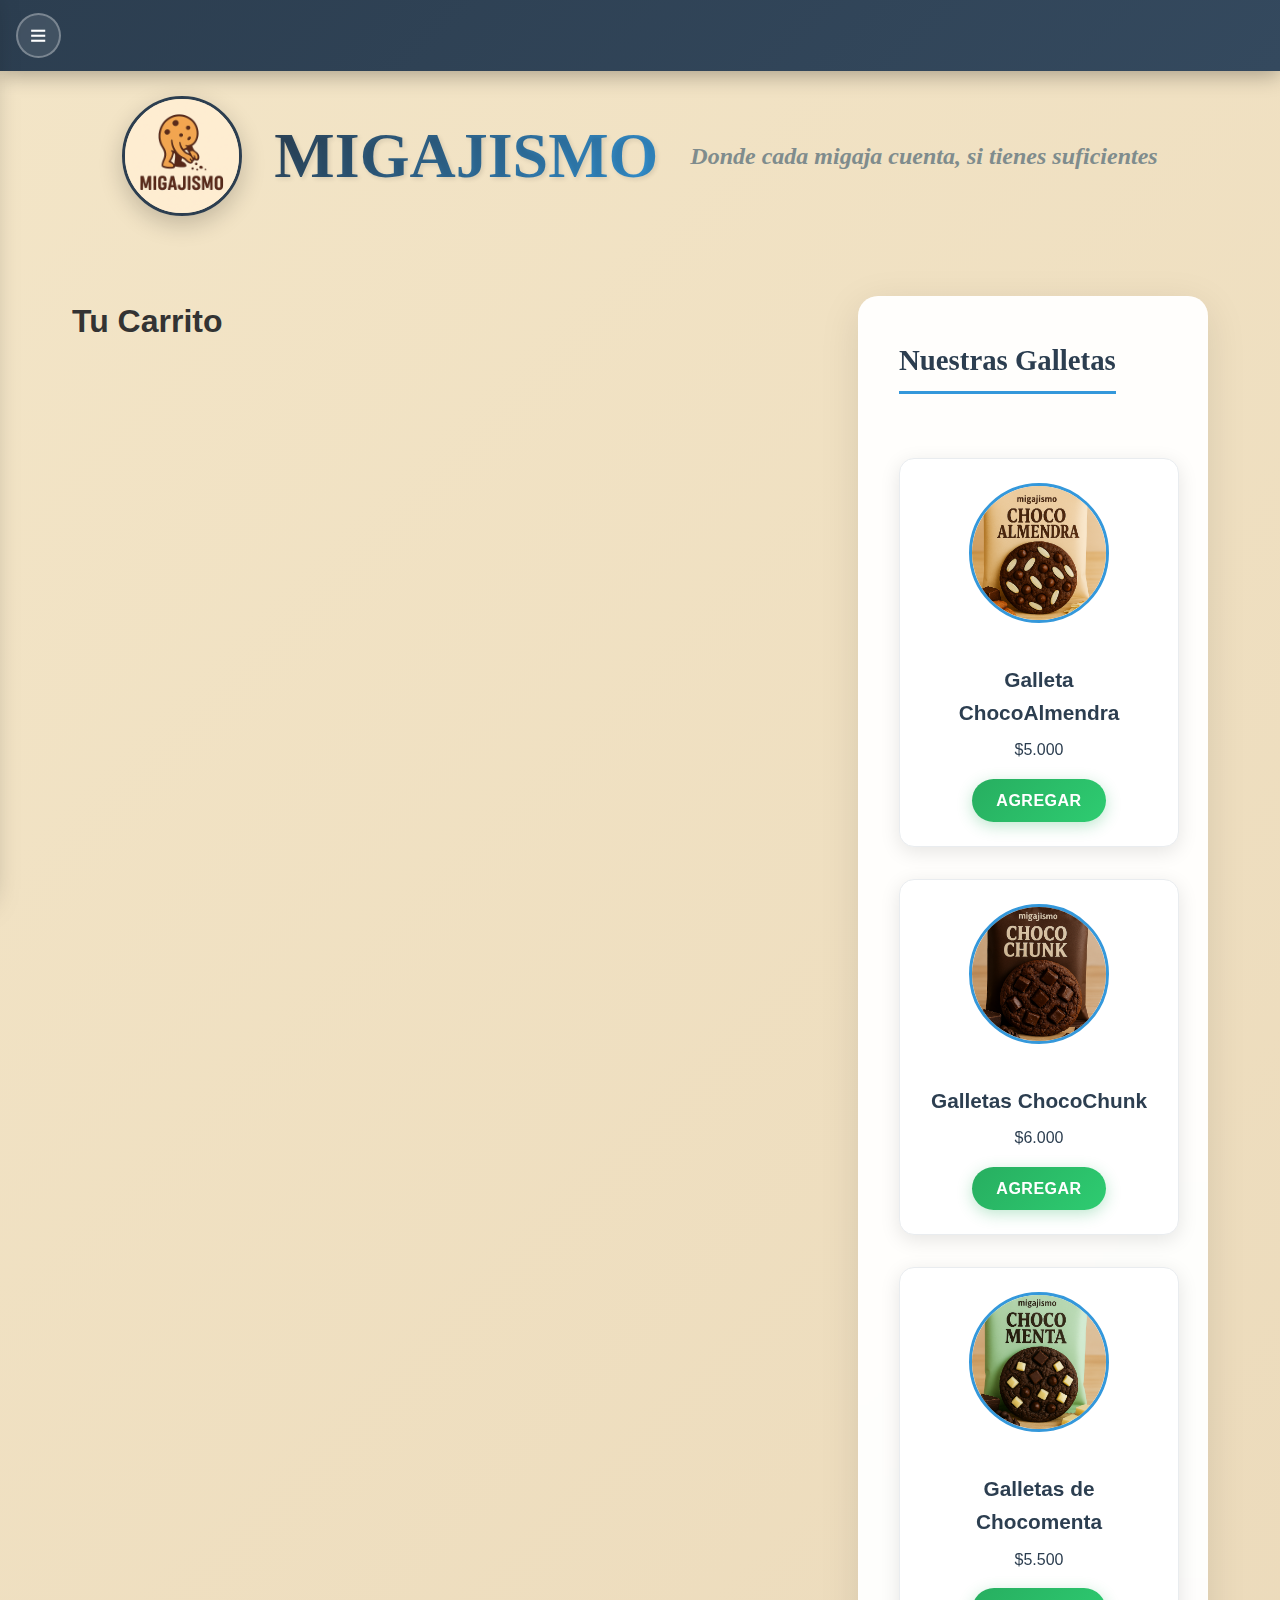
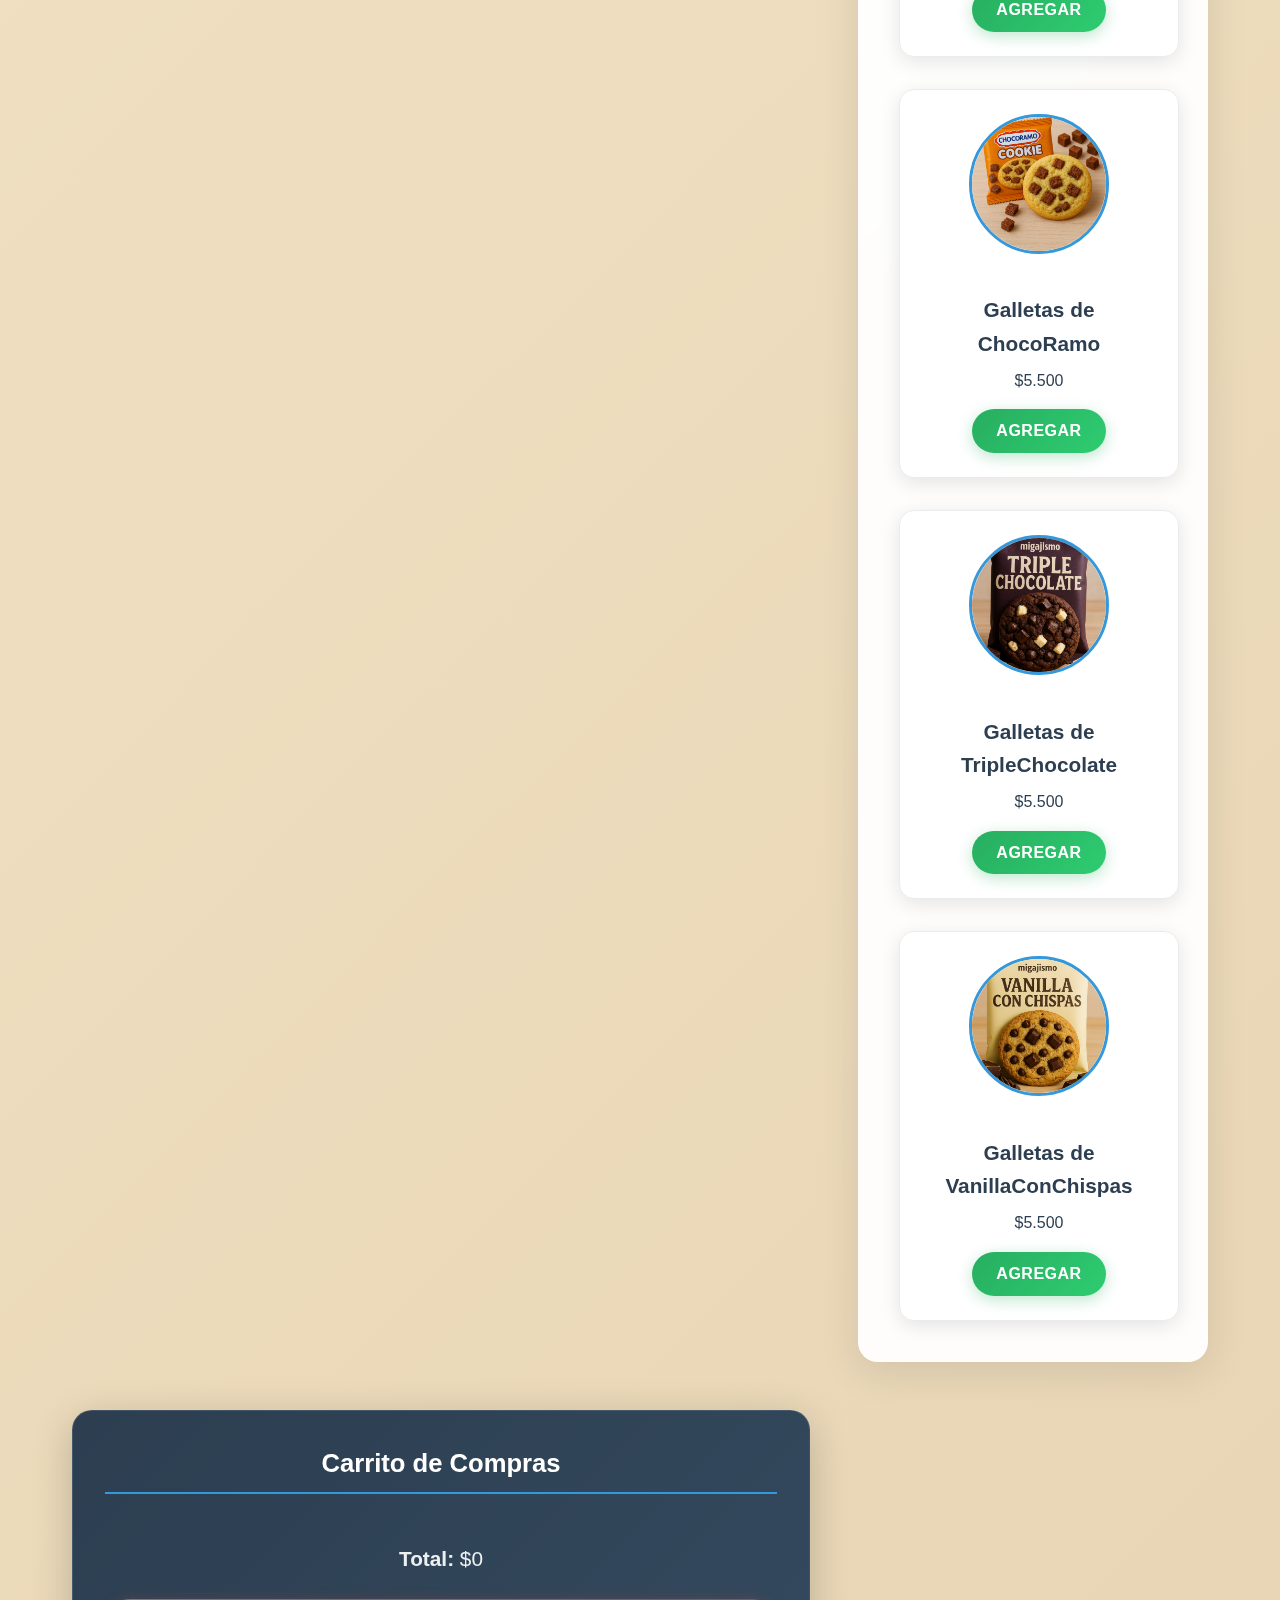
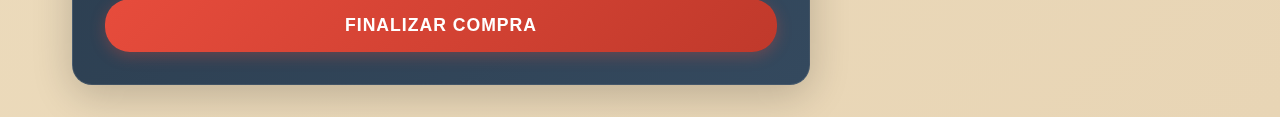
<file: catalogo.html>
<!DOCTYPE html>
<html lang="es">
<head>
  <meta charset="UTF-8">
  <meta name="viewport" content="width=device-width, initial-scale=1.0">
  <title>Catálogo - Migajismo</title>
  <link rel="stylesheet" href="catalogo.css">
  <script src="Migajismo.js" defer></script> <!-- para la barra -->
  <script src="catalogo.js" defer></script>  <!-- para el carrito -->
</head>
<body>

<nav class="barra">
    <div class="categorias">
        <button class="botonLateral" id="botonLateral">≡</button>
    </div>

    <aside class="latMenu" id="latMenu">
        <div class="latHeader">
            <h3>Menu Principal</h3>
            <button class="cerrar" id="cerrar">x</button>
        </div>

        <ul class="menu">
            <li><a href="index.html">Volver al inicio</a></li>
            <li><a href="catalogo.html">Seguir viendo el catálogo</a></li>
            <li><a href="contacto.html">Contáctanos</a></li>
    </aside>

    <div class="overlay" id="overlay"></div>
</nav>


<header>
  <img src = "Logo Migajismo.png" width="120" height="120" alt = "Migajismo" class = "logo" />
  <h1 class = "headTittle">MIGAJISMO</h1>
  <h4 class = "headText"><i>Donde cada migaja cuenta, si tienes suficientes</i></h4>
  </header>
  
  <main class="contenedorCatalogo">
    <h1>Tu Carrito</h1>
    <section class="productos">
      <h2 id="galletas">Nuestras Galletas</h2>
      <div class="gridProductos">
        <div class="producto">
          <img src="ChocoAlmendra.png" id = "ChocoAlmendra" alt="ChocoAlmendra">
          <h3>Galleta ChocoAlmendra</h3>
          <p>$5.000</p>
          <button class="agregar" data-nombre="Galletas ChocoAlmendra" data-precio="5000">Agregar</button>
        </div>

        <div class="producto">
          <img src="ChocoChunk.png" id="ChocoChunk" alt="ChocoChunk">
          <h3>Galletas ChocoChunk</h3>
          <p>$6.000</p>
          <button class="agregar" data-nombre="Galleta ChocoChunk" data-precio="6000">Agregar</button>
        </div>

        <div class="producto">
          <img src="Chocomenta.png" id="Chocomenta" alt="Galletas de avena">
          <h3>Galletas de Chocomenta</h3>
          <p>$5.500</p>
          <button class="agregar" data-nombre="Galletas de Chocomenta" data-precio="5500">Agregar</button>
        </div>
        
        <div class="producto">
          <img src="ChocoRamo.png" id="ChocoRamo" alt="Galletas de chocoramo">
          <h3>Galletas de ChocoRamo</h3>
          <p>$5.500</p>
          <button class="agregar" data-nombre="Galletas de Chocomenta" data-precio="5500">Agregar</button>
        </div>

        <div class="producto">
          <img src="TripeChocolate.png" id="TripleChocolate" alt="Galletas de TripleChocolate">
          <h3>Galletas de TripleChocolate</h3>
          <p>$5.500</p>
          <button class="agregar" data-nombre="Galletas de TripeChocolate" data-precio="5500">Agregar</button>
        </div>

        <div class="producto">
          <img src="VanillaConChispas.png" id="Vanilla" alt="Galletas de VanillaConChispas">
          <h3>Galletas de VanillaConChispas</h3>
          <p>$5.500</p>
          <button class="agregar" data-nombre="Galletas de VanillaConChispas" data-precio="5500">Agregar</button>
        </div>
      </div>
    </section>

    <!-- 🛒 Carrito -->
    <aside class="carrito">
      <h2>Carrito de Compras</h2>
      <ul id="listaCarrito"></ul>
      <p><strong>Total:</strong> $<span id="total">0</span></p>
      <button id="finalizar">Finalizar compra</button>
    </aside>
  </main>

</body>
</html>
</file>
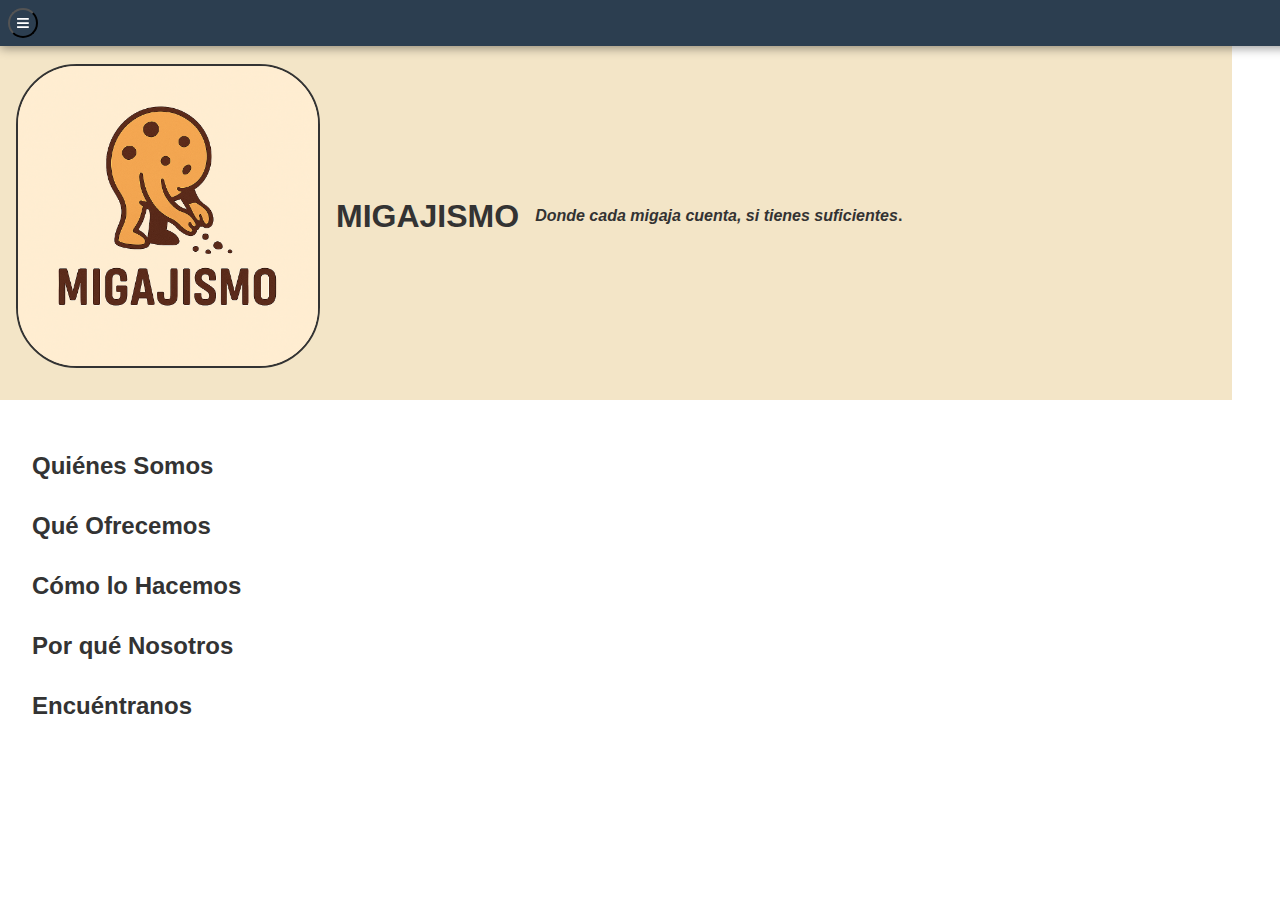
<file: Migajismo Home.html>
<!DOCTYPE html>
<html lang="en">
<head>
    <meta charset="UTF-8">
    <meta name="viewport" content="width=device-width, initial-scale=1.0">
    <title>Pagina principal</title>
    <link rel="stylesheet" href="Migajismo.CSS">
    <script src="Migajismo.js" defer></script>
</head>
<body>
    <header>
        <nav class = "barra">
            <div class = "categorias">
                <button class = "botonLateral" id = "botonLateral">≡</button>
            </div>

            <aside class = "latMenu" id = "latMenu">
                <div class = "latHeader" id = "latHeader">
                    <h3>Nuestros Productos</h3>
                    <button class = "cerrar" id = "cerrar">x</button>
                </div>

                <ul class = "menu">
                    <li>
                        <a href = "Carrito.html#galletas">
                            <img src = "Galletas.jpeg" width = "200" height="112" alt = "Galletas" 
                            class = "foto" />
                            <h4>Galletas</h4>
                        </a>
                    </li>
                </ul>
            </aside>
        </nav>
        <img src = "Logo Migajismo.png" width="300" height="300" alt = "Migajismo" class = "logo" />
        <h1>MIGAJISMO</h1>
        <h4><i>Donde cada migaja cuenta, si tienes suficientes</i>.</h4>
    </header>

    <main>
        <section class = "Sobre Nosotros">
            <div class = "Quienes Somos">
                <h2>Quiénes Somos</h2>
                <p></p>
                <br>
            </div>

            <div class = "Que Ofrecemos">
                <h2>Qué Ofrecemos</h2>
                <p></p>
                <br>
            </div>

            <div class = "Como lo Hacemos">
                <h2>Cómo lo Hacemos</h2>
                <p></p>
                <br>
            </div>

            <div class = "Por que Nosotros">
                <h2>Por qué Nosotros</h2>
                <p></p>
                <br>
            </div>

            <div class = "Encuentranos">
                <h2>Encuéntranos</h2>
                <p></p>
                <br>
            </div>
        </section>

        <br>
    </main>
</body>
</html>

<!-- Logo obtenido con IA-->
</file>
<file: Migajismo.CSS>
* {
    margin: 0;
    padding: 0;
}

body {
    font-family: Arial, sans-serif;
    line-height: 1.5;
    color: #333;
}

header {
    display: flex;
    align-items: center;
    text-align: center;
    padding: 2rem 1rem;
    flex: 1;
    flex-wrap: wrap;
    gap: 1rem;
    max-width: 1200px;
    background-color: #f3e5c7;
    margin-top: 2rem;
}

.logo {
    border-radius: 20%;
    border: 2px solid #333;
    flex-shrink: 0;
    object-fit: cover;
}

.headTittle {
    justify-content: center;
    font-family: fantasy;
    font-size: 50px;
}

.headText {
    display: flex;
    justify-content:right;
    align-items:end;
    font-family: cursive;
    
}

.barra{
    position: fixed;
    padding: 1rem;
    top: 0;
    left: 0;
    width: 100%;
    background-color: #2c3e50;
    box-shadow: 0 2px 10px rgba(0, 0, 0, 0.411);
    z-index: 100;
    padding: 0.5rem;
}

.botonLateral {
    display: flex;
    flex-direction: column;
    justify-content: center;
    align-items: center;
    font-size: 1.5rem;
    width: 30px;
    height: 30px;
    border-radius: 50%;
    color: white;
    background-color: #2c3e50;
    cursor: pointer;
    padding: 0;
}

.botonLateral:hover{
    background-color: #34495e;
}

.latMenu {
    position: fixed;
    top: 0;
    left: -300px;
    width: 280px;
    height: 100vh;
    background-color: #2c3e50;
    color: white;
    transition: left 0.3s ease;
    z-index: 101;
    box-shadow: 2px 0 10px rgba(0,0,0,0.3);
}

.latMenu.abrir {
    left:0;
}

.latHeader {
    display: flex;
    justify-content: space-between;
    align-items: center;
    padding: 1.5rem;
    border-bottom: 1px solid #34495e;
}

.cerrar {
    width: 35px;
    height: 35px;
    background-color: white;
    font-size: 1.5rem;
    color: black;
    border-radius: 20px;
    cursor: pointer;
}

.menu {
    list-style: none;
    padding: 1rem 0;
}

.menu li {
    border-bottom: 1px solid 34495e;
    left: 30px;
}

.menu a {
    display: block;
    color: white;
    text-decoration: none;
    padding: 1rem 1.5rem;
    transition: background-color 0.3s ease;
}

.overlay {
    position: fixed;
    top: 0;
    left: 0;
    width: 100%;
    height: 100%;
    background-color: rgba(0,0,0,0.5);
    opacity: 0;
    visibility: hidden;
    transition: all 0.3s ease;
    z-index: 99;
}

.overlay.activar {
    opacity: 1;
    visibility: visible;
}

main {
    max-width: 1200px;
    margin: 2rem 1rem;
    padding: 1rem;
}

.who {
    display: flex;
    align-items: center;
    justify-content: center;
    flex-wrap: wrap;
    gap: 2rem;
    text-align: center;
    flex: 1;
    min-width: 300px;
    margin-bottom: 3rem;
}

.what {
    display: flex;
    text-align: center;
    align-items: center;
    width: 100%;
    padding: 2rem;
    margin-bottom: 3rem;
    background-color: #2c3e50;
    border-radius: 10%;
}

.juntar {
    display: flex;
    gap: 2rem;
    margin-bottom: 3rem;
    flex-wrap: wrap;
    align-items: center;
    left: 20%;
}

.how, .why {
    flex: 1;
    min-width: 300px;
    padding: 1.5rem;
    width: 40%;
}
</file>
<file: catalogo.css>
/* ===== RESET Y CONFIGURACIÓN GENERAL ===== */
* {
    margin: 0;
    padding: 0;
    box-sizing: border-box;
}

body {
    font-family: 'Segoe UI', Tahoma, Geneva, Verdana, sans-serif;
    line-height: 1.6;
    color: #333;
    background: linear-gradient(135deg, #f3e5c7 0%, #e8d5b5 100%);
    min-height: 100vh;
}

/* ===== BARRA DE NAVEGACIÓN MEJORADA ===== */
.barra {
    position: fixed;
    top: 0;
    left: 0;
    width: 100%;
    background: linear-gradient(135deg, #2c3e50 0%, #34495e 100%);
    box-shadow: 0 4px 20px rgba(0, 0, 0, 0.3);
    z-index: 1000;
    padding: 0.8rem 1rem;
    backdrop-filter: blur(10px);
}

.botonLateral {
    display: flex;
    justify-content: center;
    align-items: center;
    font-size: 1.8rem;
    width: 45px;
    height: 45px;
    border-radius: 50%;
    color: white;
    background: rgba(255, 255, 255, 0.1);
    border: 2px solid rgba(255, 255, 255, 0.3);
    cursor: pointer;
    transition: all 0.3s ease;
    backdrop-filter: blur(10px);
}

.botonLateral:hover {
    background: rgba(255, 255, 255, 0.2);
    transform: scale(1.1);
    border-color: rgba(255, 255, 255, 0.5);
}

header {
    display: flex;
    align-items: center;
    justify-content: center;
    flex-wrap: wrap;
    gap: 2rem;
    padding: 6rem 2rem 3rem;
    background: transparent;
    text-align: center;
    margin-top: 0;
}

.logo {
    border-radius: 50%;
    border: 3px solid #2c3e50;
    flex-shrink: 0;
    object-fit: cover;
    box-shadow: 0 8px 25px rgba(0, 0, 0, 0.2);
    transition: transform 0.3s ease;
}

.logo:hover {
    transform: rotate(5deg) scale(1.05);
}

.headTittle {
    font-family: 'Georgia', 'Times New Roman', serif;
    font-size: clamp(2.5rem, 5vw, 4rem);
    color: #2c3e50;
    text-shadow: 2px 2px 4px rgba(0, 0, 0, 0.1);
    background: linear-gradient(135deg, #2c3e50, #3498db);
    -webkit-background-clip: text;
    -webkit-text-fill-color: transparent;
    margin: 0;
}

.headText {
    font-family: 'Brush Script MT', cursive;
    font-size: clamp(1.2rem, 3vw, 1.5rem);
    color: #7f8c8d;
    font-style: italic;
    margin: 0;
    text-align: center;
}

.latMenu {
    position: fixed;
    top: 0;
    left: -320px;
    width: 300px;
    height: 100vh;
    background: linear-gradient(180deg, #2c3e50 0%, #34495e 100%);
    transition: left 0.4s cubic-bezier(0.4, 0, 0.2, 1);
    z-index: 1001;
    box-shadow: 5px 0 30px rgba(0, 0, 0, 0.4);
    display: flex;
    flex-direction: column;
}

.latMenu.abrir {
    left: 0;
}

.latHeader {
    display: flex;
    justify-content: space-between;
    align-items: center;
    padding: 1.5rem;
    background: rgba(0, 0, 0, 0.2);
    border-bottom: 1px solid rgba(255, 255, 255, 0.1);
}

.latHeader h3 {
    color: white;
    font-size: 1.3rem;
    margin: 0;
}

.cerrar {
    width: 40px;
    height: 40px;
    background: rgba(255, 255, 255, 0.9);
    border: none;
    font-size: 1.5rem;
    color: #2c3e50;
    border-radius: 50%;
    cursor: pointer;
    transition: all 0.3s ease;
    display: flex;
    align-items: center;
    justify-content: center;
}

.cerrar:hover {
    background: white;
    transform: rotate(90deg);
}

.menu {
    list-style: none;
    padding: 1rem 0;
    flex: 1;
}

.menu li {
    border-bottom: 1px solid rgba(255, 255, 255, 0.1);
    transition: background-color 0.3s ease;
}

.menu li:hover {
    background: rgba(255, 255, 255, 0.1);
}

.menu a {
    display: block;
    color: white;
    text-decoration: none;
    padding: 1.2rem 1.5rem;
    transition: all 0.3s ease;
    font-weight: 500;
}

.menu a:hover {
    background: rgba(255, 255, 255, 0.05);
    padding-left: 2rem;
    color: #3498db;
}

/* ===== OVERLAY MEJORADO ===== */
.overlay {
    position: fixed;
    top: 0;
    left: 0;
    width: 100%;
    height: 100%;
    background: rgba(0, 0, 0, 0.7);
    opacity: 0;
    visibility: hidden;
    transition: all 0.3s ease;
    z-index: 999;
    backdrop-filter: blur(5px);
}

.overlay.activar {
    opacity: 1;
    visibility: visible;
}

/* ===== CONTENEDOR PRINCIPAL DEL CATÁLOGO ===== */

.contenedorCatalogo {
    max-width: 1200px;
    margin: 0 auto;
    padding: 2rem;
    display: grid;
    grid-template-columns: 1fr 350px;
    gap: 3rem;
    align-items: start;
    width: 100%;
}

.productos {
    background: rgba(255, 255, 255, 0.95);
    padding: 2.5rem;
    border-radius: 20px;
    box-shadow: 0 10px 40px rgba(0, 0, 0, 0.1);
    backdrop-filter: blur(10px);
    border: 1px solid rgba(255, 255, 255, 0.2);
}

.productos h1, .productos h2 {
    font-family: 'Georgia', serif;
    color: #2c3e50;
    text-align: center;
    margin-bottom: 2rem;
    font-size: 2.2rem;
}

.productos h2 {
    font-size: 1.8rem;
    border-bottom: 3px solid #3498db;
    padding-bottom: 0.5rem;
    display: inline-block;
}

.gridProductos {
    display: grid;
    grid-template-columns: repeat(auto-fit, minmax(280px, 1fr));
    gap: 2rem;
    margin-top: 2rem;
}

.producto {
    background: white;
    border-radius: 15px;
    padding: 1.5rem;
    text-align: center;
    box-shadow: 0 5px 20px rgba(0, 0, 0, 0.1);
    transition: all 0.3s ease;
    border: 1px solid #e9ecef;
    position: relative;
    overflow: hidden;
}

.producto::before {
    content: '';
    position: absolute;
    top: 0;
    left: -100%;
    width: 100%;
    height: 100%;
    background: linear-gradient(90deg, transparent, rgba(52, 152, 219, 0.1), transparent);
    transition: left 0.6s;
}

.producto:hover::before {
    left: 100%;
}

.producto:hover {
    transform: translateY(-8px);
    box-shadow: 0 15px 35px rgba(0, 0, 0, 0.15);
}

.producto img {
    width: 140px;
    height: 140px;
    object-fit: cover;
    border-radius: 50%;
    margin: 0 auto 1rem;
    border: 3px solid #3498db;
    transition: transform 0.3s ease;
}

.producto:hover img {
    transform: scale(1.1);
}

.producto h3 {
    color: #2c3e50;
    font-size: 1.3rem;
    margin: 1rem 0 0.5rem;
    font-weight: 600;
}

.producto h4 {
    color: #e74c3c;
    font-size: 1.4rem;
    font-weight: bold;
    margin: 0.5rem 0 1rem;
}

.producto p {
    color: #2c3e50;
    font-size: 1rem;
    margin: 0.5rem 0 1rem;
}

.agregar {
    background: linear-gradient(135deg, #27ae60, #2ecc71);
    color: white;
    border: none;
    padding: 0.8rem 1.5rem;
    border-radius: 25px;
    font-weight: 600;
    cursor: pointer;
    transition: all 0.3s ease;
    font-size: 1rem;
    text-transform: uppercase;
    letter-spacing: 0.5px;
    box-shadow: 0 4px 15px rgba(39, 174, 96, 0.3);
}

.agregar:hover {
    background: linear-gradient(135deg, #229954, #27ae60);
    transform: translateY(-2px);
    box-shadow: 0 6px 20px rgba(39, 174, 96, 0.4);
}

.agregar:active {
    transform: translateY(0);
}

/* ===== CARRITO MEJORADO ===== */
.carrito {
    background: linear-gradient(135deg, #2c3e50 0%, #34495e 100%);
    color: white;
    padding: 2rem;
    border-radius: 20px;
    box-shadow: 0 10px 40px rgba(0, 0, 0, 0.2);
    position: sticky;
    top: 2rem;
    backdrop-filter: blur(10px);
    border: 1px solid rgba(255, 255, 255, 0.1);
}

.carrito h2 {
    color: white;
    text-align: center;
    margin-bottom: 1.5rem;
    font-size: 1.6rem;
    border-bottom: 2px solid #3498db;
    padding-bottom: 0.5rem;
}

#listaCarrito {
    list-style: none;
    margin-bottom: 1.5rem;
    max-height: 300px;
    overflow-y: auto;
}

#listaCarrito li {
    background: rgba(255, 255, 255, 0.1);
    margin-bottom: 0.8rem;
    padding: 1rem;
    border-radius: 10px;
    display: flex;
    justify-content: space-between;
    align-items: center;
    backdrop-filter: blur(10px);
    border: 1px solid rgba(255, 255, 255, 0.1);
}

.eliminar {
    background: #e74c3c;
    color: white;
    border: none;
    padding: 0.4rem 0.8rem;
    border-radius: 50%;
    cursor: pointer;
    transition: all 0.3s ease;
    font-size: 0.9rem;
}

.eliminar:hover {
    background: #c0392b;
    transform: scale(1.1);
}

.carrito p {
    text-align: center;
    font-size: 1.3rem;
    margin: 1.5rem 0;
    color: #ecf0f1;
}

#finalizar {
    width: 100%;
    background: linear-gradient(135deg, #e74c3c, #c0392b);
    color: white;
    border: none;
    padding: 1rem 2rem;
    border-radius: 25px;
    font-weight: 600;
    cursor: pointer;
    transition: all 0.3s ease;
    font-size: 1.1rem;
    text-transform: uppercase;
    letter-spacing: 1px;
    box-shadow: 0 4px 15px rgba(231, 76, 60, 0.3);
}

#finalizar:hover {
    background: linear-gradient(135deg, #c0392b, #a93226);
    transform: translateY(-2px);
    box-shadow: 0 6px 20px rgba(231, 76, 60, 0.4);
}

#finalizar:active {
    transform: translateY(0);
}

/* ===== RESPONSIVIDAD MEJORADA ===== */
@media (max-width: 1024px) {
    .contenedorCatalogo {
        grid-template-columns: 1fr;
        gap: 2rem;
    }
    
    .carrito {
        position: relative;
        top: 0;
        order: -1;
    }
}

@media (max-width: 768px) {
    .contenedorCatalogo {
        padding: 1rem;
    }
    
    .productos {
        padding: 2rem;
    }
    
    .gridProductos {
        grid-template-columns: repeat(auto-fit, minmax(250px, 1fr));
        gap: 1.5rem;
    }
    
    header {
        padding: 5rem 1rem 2rem;
        gap: 1.5rem;
    }
    
    .latMenu {
        width: 280px;
        left: -280px;
    }
}

@media (max-width: 480px) {
    .productos {
        padding: 1.5rem;
    }
    
    .producto {
        padding: 1rem;
    }
    
    .producto img {
        width: 120px;
        height: 120px;
    }
    
    .carrito {
        padding: 1.5rem;
    }
    
    .agregar, #finalizar {
        padding: 0.7rem 1.2rem;
        font-size: 0.9rem;
    }
}

/* ===== ANIMACIONES ===== */
@keyframes fadeInUp {
    from {
        opacity: 0;
        transform: translateY(30px);
    }
    to {
        opacity: 1;
        transform: translateY(0);
    }
}

.producto {
    animation: fadeInUp 0.6s ease-out;
}

.producto:nth-child(1) { animation-delay: 0.1s; }
.producto:nth-child(2) { animation-delay: 0.2s; }
.producto:nth-child(3) { animation-delay: 0.3s; }
.producto:nth-child(4) { animation-delay: 0.4s; }
.producto:nth-child(5) { animation-delay: 0.5s; }
.producto:nth-child(6) { animation-delay: 0.6s; }

/* ===== SCROLLBAR PERSONALIZADO ===== */
#listaCarrito::-webkit-scrollbar {
    width: 6px;
}

#listaCarrito::-webkit-scrollbar-track {
    background: rgba(255, 255, 255, 0.1);
    border-radius: 3px;
}

#listaCarrito::-webkit-scrollbar-thumb {
    background: #3498db;
    border-radius: 3px;
}

#listaCarrito::-webkit-scrollbar-thumb:hover {
    background: #2980b9;
}

/* ===== MEJORAS DE ACCESIBILIDAD ===== */
@media (prefers-reduced-motion: reduce) {
    * {
        animation-duration: 0.01ms !important;
        animation-iteration-count: 1 !important;
        transition-duration: 0.01ms !important;
    }
}

button:focus, a:focus {
    outline: 3px solid #3498db;
    outline-offset: 2px;
}
</file>
